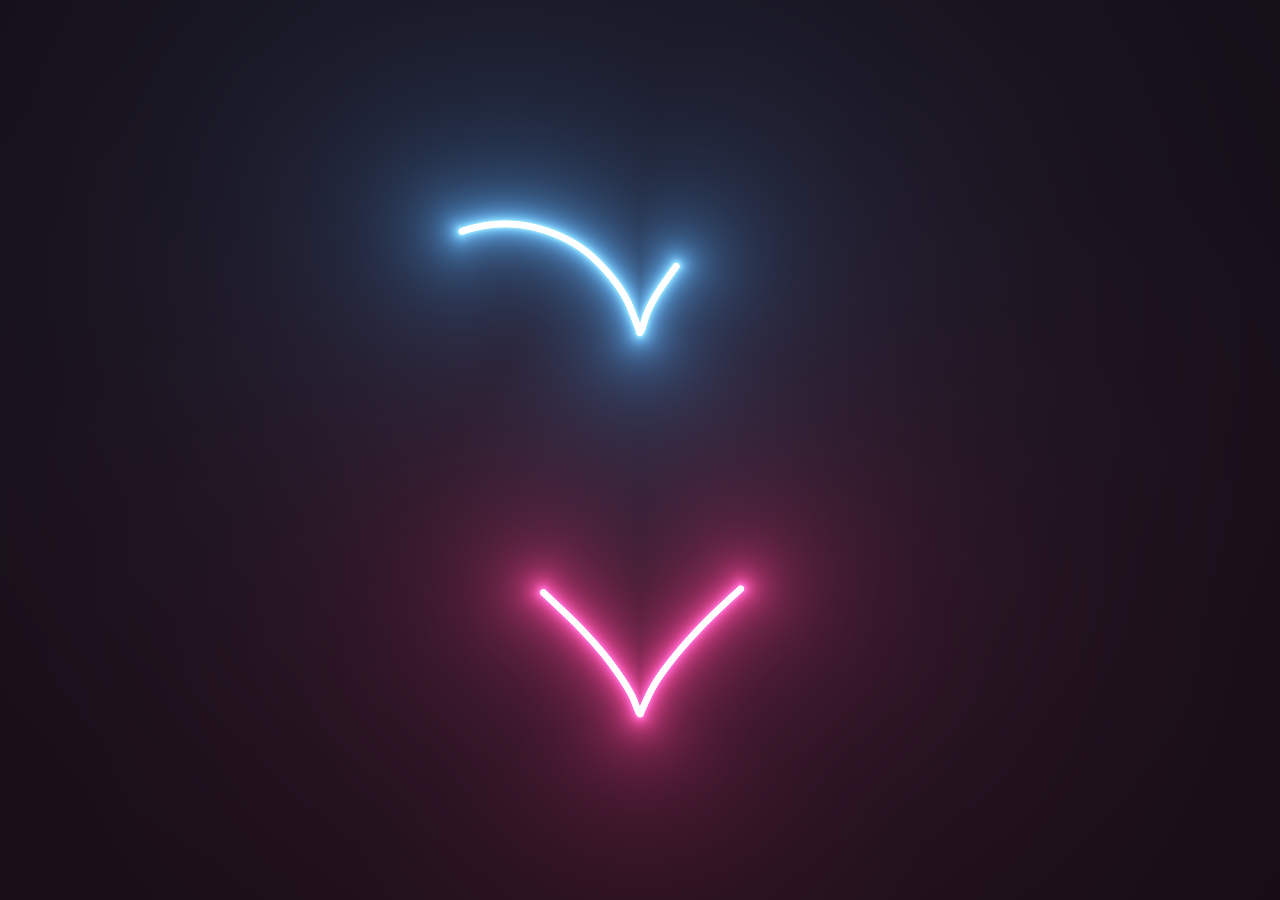
<file: index.html>
<!DOCTYPE html>
<html lang="en">
<head>
    <meta charset="UTF-8">
    <meta name="viewport" content="width=device-width, initial-scale=1.0">
    <title>Oma</title>
    <link rel="stylesheet" href="love.css">
</head>
<body>
    <canvas id="canvas"></canvas>
    <script src="love.js"></script>
</body>
</html>
</file>
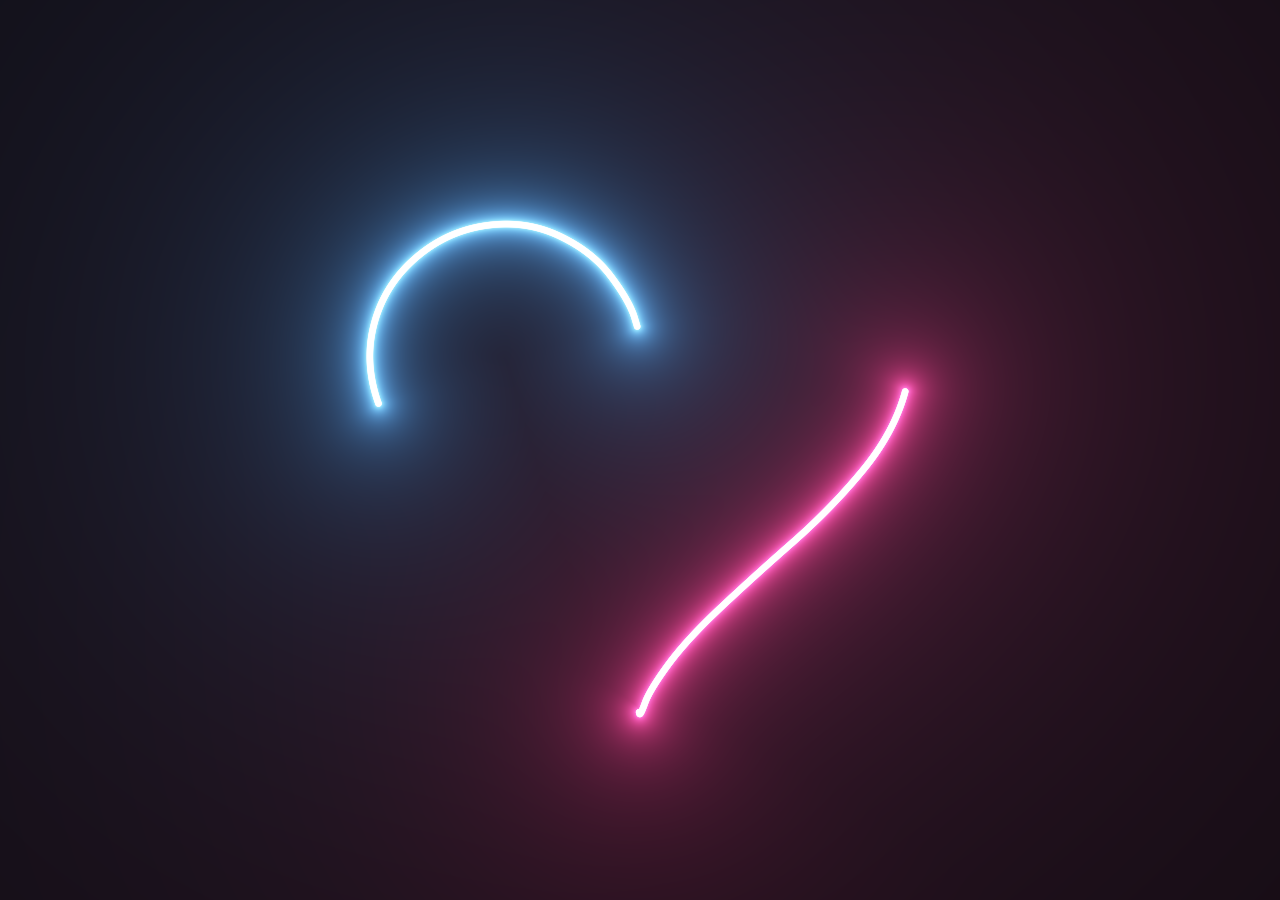
<file: love.html>
<!DOCTYPE html>
<html lang="en">
<head>
    <meta charset="UTF-8">
    <meta name="viewport" content="width=device-width, initial-scale=1.0">
    <title>Oma</title>
    <link rel="stylesheet" href="love.css">
</head>
<body>
    <canvas id="canvas"></canvas>
    <script src="love.js"></script>
</body>
</html>
</file>
<file: love.css>
/* General body styling */
body {
    background-color: #000;
    margin: 0;
    overflow: hidden;
    background-repeat: no-repeat;
}

/* Make canvas responsive */
canvas {
    display: block; /* Removes margin at the bottom */
    width: 100vw; /* Set width to 100% of viewport width */
    height: 100vh; /* Set height to 100% of viewport height */
    object-fit: cover; /* Ensures the canvas scales correctly without distortion */
}

/* Media Queries for specific screen sizes (optional) */
@media (max-width: 768px) {
    canvas {
        width: 100vw;
        height: 100vh;
    }
}

@media (max-width: 480px) {
    canvas {
        width: 100vw;
        height: 100vh;
    }
}
</file>
